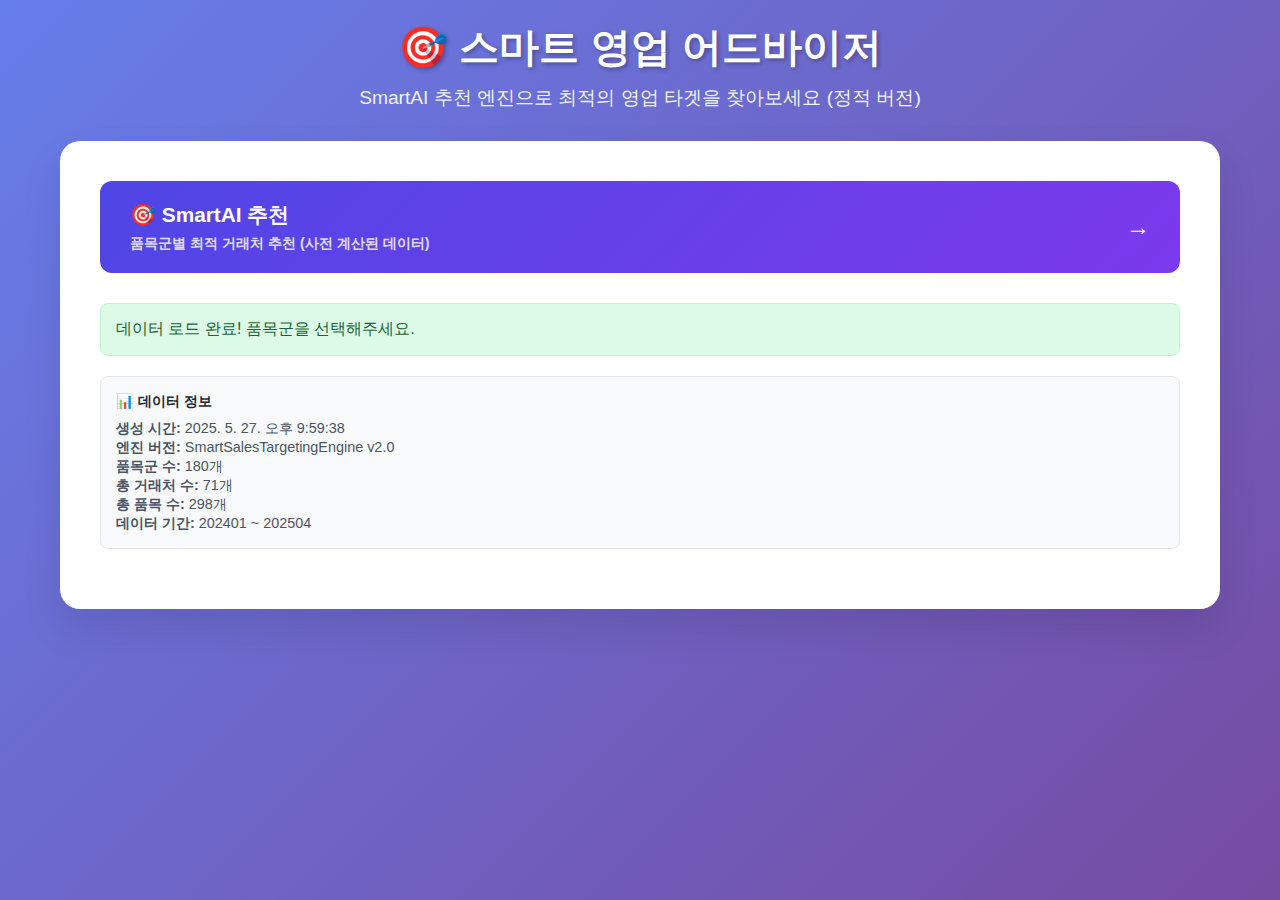
<file: index.html>
<!DOCTYPE html>
<html lang="ko">
<head>
    <meta charset="UTF-8">
    <meta name="viewport" content="width=device-width, initial-scale=1.0">
    <title>스마트 영업 어드바이저 (정적 버전)</title>
    <style>
        /* 기존 CSS 스타일 유지 */
        * {
            margin: 0;
            padding: 0;
            box-sizing: border-box;
        }

        body {
            font-family: 'Segoe UI', Tahoma, Geneva, Verdana, sans-serif;
            background: linear-gradient(135deg, #667eea 0%, #764ba2 100%);
            min-height: 100vh;
            color: #333;
        }

        .container {
            max-width: 1200px;
            margin: 0 auto;
            padding: 20px;
        }

        .header {
            text-align: center;
            margin-bottom: 30px;
            color: white;
        }

        .header h1 {
            font-size: 2.5rem;
            margin-bottom: 10px;
            text-shadow: 2px 2px 4px rgba(0,0,0,0.3);
        }

        .header p {
            font-size: 1.2rem;
            opacity: 0.9;
        }

        .main-content {
            background: white;
            border-radius: 20px;
            padding: 40px;
            box-shadow: 0 20px 40px rgba(0,0,0,0.1);
            margin-bottom: 30px;
        }

        .action-buttons {
            display: grid;
            grid-template-columns: 1fr;
            gap: 20px;
            margin-bottom: 30px;
        }

        .btn {
            background: linear-gradient(135deg, #4f46e5 0%, #7c3aed 100%);
            color: white;
            border: none;
            padding: 20px 30px;
            border-radius: 12px;
            font-size: 1.1rem;
            font-weight: 600;
            cursor: pointer;
            transition: all 0.3s ease;
            text-align: left;
            display: flex;
            align-items: center;
            justify-content: space-between;
        }

        .btn:hover {
            transform: translateY(-2px);
            box-shadow: 0 10px 25px rgba(79, 70, 229, 0.3);
        }

        .btn .icon {
            font-size: 1.5rem;
        }

        .status-message {
            padding: 15px;
            border-radius: 8px;
            margin: 20px 0;
            font-weight: 500;
        }

        .status-success {
            background: #dcfce7;
            color: #166534;
            border: 1px solid #bbf7d0;
        }

        .status-error {
            background: #fef2f2;
            color: #dc2626;
            border: 1px solid #fecaca;
        }

        .status-warning {
            background: #fffbeb;
            color: #d97706;
            border: 1px solid #fed7aa;
        }

        .results-section {
            display: none;
            margin-top: 30px;
        }

        .results-header {
            display: flex;
            justify-content: space-between;
            align-items: center;
            margin-bottom: 20px;
            padding-bottom: 15px;
            border-bottom: 2px solid #e5e7eb;
        }

        .results-title {
            font-size: 1.8rem;
            font-weight: 700;
            color: #1f2937;
            display: flex;
            align-items: center;
            gap: 10px;
        }

        .recommendation-card {
            background: #f8fafc;
            border-radius: 12px;
            padding: 20px;
            margin-bottom: 15px;
            border-left: 4px solid #4f46e5;
            transition: all 0.3s ease;
        }

        .recommendation-card:hover {
            background: #f1f5f9;
            transform: translateX(5px);
        }

        .card-header {
            display: flex;
            justify-content: space-between;
            align-items: flex-start;
            margin-bottom: 15px;
        }

        .customer-name {
            font-size: 1.2rem;
            font-weight: 600;
            color: #1f2937;
            margin-bottom: 5px;
        }

        .customer-info {
            font-size: 0.9rem;
            color: #6b7280;
        }

        .scores {
            text-align: right;
        }

        .score-item {
            margin-bottom: 5px;
        }

        .score-label {
            font-size: 0.8rem;
            color: #6b7280;
        }

        .score-value {
            font-weight: 600;
            margin-left: 5px;
        }

        .expected-sales {
            color: #059669;
        }

        .success-rate {
            color: #dc2626;
        }

        .similarity-score {
            color: #7c3aed;
        }

        .specialty-score {
            color: #ea580c;
        }

        .card-details {
            display: grid;
            grid-template-columns: 1fr 1fr;
            gap: 15px;
            margin-bottom: 15px;
        }

        .detail-item {
            display: flex;
            justify-content: space-between;
        }

        .detail-label {
            font-weight: 500;
            color: #374151;
        }

        .detail-value {
            color: #6b7280;
        }

        .recommendation-reason {
            background: white;
            padding: 12px;
            border-radius: 8px;
            font-size: 0.9rem;
            color: #4b5563;
            border: 1px solid #e5e7eb;
        }

        /* 다이얼로그 스타일 */
        .dialog-overlay {
            position: fixed;
            top: 0;
            left: 0;
            width: 100%;
            height: 100%;
            background: rgba(0, 0, 0, 0.5);
            display: flex;
            justify-content: center;
            align-items: center;
            z-index: 1000;
        }

        .dialog-content {
            background: white;
            padding: 30px;
            border-radius: 15px;
            max-width: 600px;
            width: 90%;
            max-height: 80vh;
            overflow-y: auto;
        }

        .dialog-header {
            text-align: center;
            margin-bottom: 25px;
        }

        .dialog-title {
            font-size: 1.5rem;
            font-weight: 700;
            color: #1f2937;
            margin-bottom: 10px;
        }

        .search-box {
            margin-bottom: 20px;
        }

        .search-input {
            width: 100%;
            padding: 12px;
            border: 2px solid #e5e7eb;
            border-radius: 8px;
            font-size: 1rem;
            transition: border-color 0.3s ease;
        }

        .search-input:focus {
            outline: none;
            border-color: #4f46e5;
        }

        .product-list {
            max-height: 400px;
            overflow-y: auto;
        }

        .product-item {
            padding: 12px;
            border: 1px solid #e5e7eb;
            border-radius: 8px;
            margin-bottom: 8px;
            cursor: pointer;
            transition: all 0.3s ease;
            display: flex;
            justify-content: space-between;
            align-items: center;
        }

        .product-item:hover {
            background: #f3f4f6;
            border-color: #4f46e5;
        }

        .product-name {
            font-weight: 500;
            color: #1f2937;
        }

        .product-info {
            font-size: 0.8rem;
            color: #6b7280;
            text-align: right;
        }

        .loading {
            text-align: center;
            padding: 40px;
            color: #6b7280;
        }

        .loading-spinner {
            display: inline-block;
            width: 40px;
            height: 40px;
            border: 4px solid #e5e7eb;
            border-radius: 50%;
            border-top-color: #4f46e5;
            animation: spin 1s ease-in-out infinite;
            margin-bottom: 15px;
        }

        @keyframes spin {
            to { transform: rotate(360deg); }
        }

        .data-info {
            background: #f8fafc;
            border: 1px solid #e5e7eb;
            border-radius: 8px;
            padding: 15px;
            margin-bottom: 20px;
            font-size: 0.9rem;
            color: #4b5563;
        }

        .data-info h4 {
            color: #1f2937;
            margin-bottom: 8px;
        }

        @media (max-width: 768px) {
            .container {
                padding: 10px;
            }

            .main-content {
                padding: 20px;
            }

            .header h1 {
                font-size: 2rem;
            }

            .card-details {
                grid-template-columns: 1fr;
            }

            .card-header {
                flex-direction: column;
                align-items: flex-start;
                gap: 10px;
            }

            .scores {
                text-align: left;
                display: flex;
                gap: 15px;
                flex-wrap: wrap;
            }
        }
    </style>
</head>
<body>
    <div class="container">
        <div class="header">
            <h1>🎯 스마트 영업 어드바이저</h1>
            <p>SmartAI 추천 엔진으로 최적의 영업 타겟을 찾아보세요 (정적 버전)</p>
        </div>

        <div class="main-content">
            <div class="action-buttons">
                <button class="btn" onclick="showProductSelection()">
                    <div>
                        <div style="font-size: 1.3rem; margin-bottom: 5px;">🎯 SmartAI 추천</div>
                        <div style="font-size: 0.9rem; opacity: 0.8;">품목군별 최적 거래처 추천 (사전 계산된 데이터)</div>
                    </div>
                    <span class="icon">→</span>
                </button>
            </div>

            <div id="statusMessage"></div>

            <!-- 데이터 정보 표시 -->
            <div id="dataInfo" class="data-info" style="display: none;">
                <h4>📊 데이터 정보</h4>
                <div id="dataDetails"></div>
            </div>

            <!-- 추천 결과 섹션 -->
            <div id="resultsSection" class="results-section">
                <div class="results-header">
                    <div class="results-title">
                        <span>🎯</span>
                        <span id="selectedProductTitle">추천 결과</span>
                    </div>
                    <button onclick="showProductSelection()" 
                            style="background: #6b7280; color: white; border: none; padding: 8px 16px; border-radius: 6px; cursor: pointer;">
                        품목군 변경
                    </button>
                </div>
                <div id="recommendationsList"></div>
            </div>
        </div>
    </div>

    <script>
        // 전역 변수
        let recommendationsData = null;
        let productGroupsData = null;

        // 페이지 로드 시 데이터 로드
        document.addEventListener('DOMContentLoaded', function() {
            loadStaticData();
        });

        // 정적 JSON 데이터 로드
        async function loadStaticData() {
            showStatus('데이터 로딩 중...', 'warning');
            
            try {
                // 동시에 두 파일 로드
                const [recResponse, groupsResponse] = await Promise.all([
                    fetch('recommendations_data.json'),
                    fetch('product_groups.json')
                ]);

                if (!recResponse.ok || !groupsResponse.ok) {
                    throw new Error('JSON 파일을 찾을 수 없습니다. 먼저 generate_all_recommendations.py를 실행해주세요.');
                }

                recommendationsData = await recResponse.json();
                productGroupsData = await groupsResponse.json();

                // 데이터 정보 표시
                showDataInfo();
                showStatus('데이터 로드 완료! 품목군을 선택해주세요.', 'success');

            } catch (error) {
                console.error('데이터 로드 오류:', error);
                showStatus(`데이터 로드 실패: ${error.message}`, 'error');
            }
        }

        // 데이터 정보 표시
        function showDataInfo() {
            const dataInfo = document.getElementById('dataInfo');
            const dataDetails = document.getElementById('dataDetails');
            
            if (recommendationsData && productGroupsData) {
                const summary = recommendationsData.data_summary;
                dataDetails.innerHTML = `
                    <div><strong>생성 시간:</strong> ${new Date(recommendationsData.generated_at).toLocaleString('ko-KR')}</div>
                    <div><strong>엔진 버전:</strong> ${recommendationsData.engine_version}</div>
                    <div><strong>품목군 수:</strong> ${recommendationsData.total_product_groups}개</div>
                    <div><strong>총 거래처 수:</strong> ${summary.total_customers.toLocaleString()}개</div>
                    <div><strong>총 품목 수:</strong> ${summary.total_products.toLocaleString()}개</div>
                    <div><strong>데이터 기간:</strong> ${summary.date_range.from} ~ ${summary.date_range.to}</div>
                `;
                dataInfo.style.display = 'block';
            }
        }

        // 상태 메시지 표시
        function showStatus(message, type = 'warning') {
            const statusDiv = document.getElementById('statusMessage');
            statusDiv.className = `status-message status-${type}`;
            statusDiv.textContent = message;
            statusDiv.style.display = 'block';

            if (type === 'success') {
                setTimeout(() => {
                    statusDiv.style.display = 'none';
                }, 3000);
            }
        }

        // 품목군 선택 다이얼로그 표시
        function showProductSelection() {
            if (!productGroupsData) {
                showStatus('품목군 데이터가 로드되지 않았습니다.', 'error');
                return;
            }

            const dialog = document.createElement('div');
            dialog.className = 'dialog-overlay';
            dialog.id = 'productSelectionDialog';
            
            // 품목군을 질환분류별로 그룹화
            const groupedProducts = {};
            productGroupsData.product_groups.forEach(product => {
                const category = product.질환분류 || '기타';
                if (!groupedProducts[category]) {
                    groupedProducts[category] = [];
                }
                groupedProducts[category].push(product);
            });

            // 질환분류별로 정렬된 품목군 리스트 생성
            let productListHTML = '';
            Object.keys(groupedProducts).sort().forEach(category => {
                productListHTML += `<div style="font-weight: bold; margin: 15px 0 10px 0; color: #4f46e5;">${category}</div>`;
                groupedProducts[category].forEach(product => {
                    productListHTML += `
                        <div class="product-item" onclick="selectProduct('${product.품목군}')">
                            <div>
                                <div class="product-name">${product.품목군}</div>
                                <div style="font-size: 0.8rem; color: #6b7280;">대표품목: ${product.대표품목}</div>
                            </div>
                            <div class="product-info">
                                <div>매출: ${(product.총매출 / 100000000).toFixed(1)}억원</div>
                                <div>고객: ${product.고객수}개</div>
                                <div>품목: ${product.품목수}개</div>
                            </div>
                        </div>
                    `;
                });
            });

            dialog.innerHTML = `
                <div class="dialog-content">
                    <div class="dialog-header">
                        <div class="dialog-title">품목군 선택</div>
                        <div style="font-size: 0.9rem; color: #6b7280;">
                            총 ${productGroupsData.total_count}개 품목군
                        </div>
                    </div>
                    <div class="search-box">
                        <input type="text" 
                               class="search-input" 
                               id="productSearchInput" 
                               placeholder="품목군 검색..." 
                               onkeyup="filterProducts()">
                    </div>
                    <div class="product-list" id="productList">
                        ${productListHTML}
                    </div>
                    <div style="text-align: center; margin-top: 20px;">
                        <button onclick="closeProductSelectionDialog()" 
                                style="background: #6b7280; color: white; border: none; padding: 12px 24px; border-radius: 8px; cursor: pointer; font-size: 1rem;">
                            취소
                        </button>
                    </div>
                </div>
            `;

            document.body.appendChild(dialog);
        }

        // 품목군 검색 필터링
        function filterProducts() {
            const searchTerm = document.getElementById('productSearchInput').value.toLowerCase();
            const productItems = document.querySelectorAll('.product-item');
            
            productItems.forEach(item => {
                const productName = item.querySelector('.product-name').textContent.toLowerCase();
                const representativeProduct = item.textContent.toLowerCase();
                
                if (productName.includes(searchTerm) || representativeProduct.includes(searchTerm)) {
                    item.style.display = 'block';
                } else {
                    item.style.display = 'none';
                }
            });
        }

        // 품목군 선택
        function selectProduct(productGroup) {
            closeProductSelectionDialog();
            generateRecommendations(productGroup);
        }

        // 다이얼로그 닫기
        function closeProductSelectionDialog() {
            const dialog = document.getElementById('productSelectionDialog');
            if (dialog) {
                dialog.remove();
            }
        }

        // 추천 결과 생성 (정적 데이터에서 조회)
        function generateRecommendations(productGroup) {
            if (!recommendationsData) {
                showStatus('추천 데이터가 로드되지 않았습니다.', 'error');
                return;
            }

            const recommendations = recommendationsData.recommendations[productGroup];
            const marketAnalysis = recommendationsData.market_analyses[productGroup];
            const salesPlan = recommendationsData.sales_plans[productGroup];

            if (!recommendations) {
                showStatus(`'${productGroup}' 품목군의 추천 데이터를 찾을 수 없습니다.`, 'error');
                return;
            }

            // 결과 표시
            displayRecommendations(productGroup, recommendations, marketAnalysis, salesPlan);
        }

        // 추천 결과 표시
        function displayRecommendations(productGroup, recommendations, marketAnalysis, salesPlan) {
            document.getElementById('selectedProductTitle').textContent = `${productGroup} 추천 결과`;
            
            const recommendationsList = document.getElementById('recommendationsList');
            
            if (!recommendations || recommendations.length === 0) {
                recommendationsList.innerHTML = `
                    <div style="text-align: center; padding: 40px; color: #6b7280;">
                        <div style="font-size: 3rem; margin-bottom: 15px;">🤔</div>
                        <div style="font-size: 1.2rem; margin-bottom: 10px;">추천 결과가 없습니다</div>
                        <div>다른 품목군을 선택해보세요.</div>
                    </div>
                `;
            } else {
                let html = '';
                
                // 시장 분석 정보 표시
                if (marketAnalysis) {
                    html += `
                        <div class="recommendation-card" style="border-left-color: #059669; margin-bottom: 25px;">
                            <div style="font-size: 1.1rem; font-weight: 600; color: #059669; margin-bottom: 15px;">
                                📊 ${productGroup} 시장 분석
                            </div>
                            <div class="card-details">
                                <div class="detail-item">
                                    <span class="detail-label">질환분류:</span>
                                    <span class="detail-value">${marketAnalysis.질환분류}</span>
                                </div>
                                <div class="detail-item">
                                    <span class="detail-label">현재 고객수:</span>
                                    <span class="detail-value">${marketAnalysis.현재고객수}개</span>
                                </div>
                                <div class="detail-item">
                                    <span class="detail-label">현재 침투율:</span>
                                    <span class="detail-value">${marketAnalysis.현재침투율}%</span>
                                </div>
                                <div class="detail-item">
                                    <span class="detail-label">성장 가능 고객:</span>
                                    <span class="detail-value">${marketAnalysis.성장가능고객수}개</span>
                                </div>
                                <div class="detail-item">
                                    <span class="detail-label">현재 매출:</span>
                                    <span class="detail-value">${(marketAnalysis.현재매출 / 100000000).toFixed(1)}억원</span>
                                </div>
                                <div class="detail-item">
                                    <span class="detail-label">최근 성장률:</span>
                                    <span class="detail-value">${marketAnalysis.최근성장률}%</span>
                                </div>
                            </div>
                            <div class="recommendation-reason">
                                <strong>추천 전략:</strong> ${marketAnalysis.추천전략}
                            </div>
                        </div>
                    `;
                }

                // 추천 거래처 목록
                recommendations.forEach((rec, index) => {
                    html += `
                        <div class="recommendation-card">
                            <div class="card-header">
                                <div>
                                    <div class="customer-name">${index + 1}. ${rec.거래처명}</div>
                                    <div class="customer-info">
                                        ${rec.진료과 || 'Unknown'} | ${rec.시설유형 || 'Unknown'} | ${rec.거래처규모 || 'Unknown'}
                                    </div>
                                </div>
                                <div class="scores">
                                    <div class="score-item">
                                        <span class="score-label">예상매출:</span>
                                        <span class="score-value expected-sales">${(rec.예상매출 / 1000000).toFixed(1)}M원</span>
                                    </div>
                                    <div class="score-item">
                                        <span class="score-label">성공확률:</span>
                                        <span class="score-value success-rate">${rec.성공확률}%</span>
                                    </div>
                                    <div class="score-item">
                                        <span class="score-label">유사도:</span>
                                        <span class="score-value similarity-score">${rec.유사도점수}</span>
                                    </div>
                                    <div class="score-item">
                                        <span class="score-label">진료과매칭:</span>
                                        <span class="score-value specialty-score">${rec.진료과매칭점수}</span>
                                    </div>
                                </div>
                            </div>
                            <div class="recommendation-reason">
                                <strong>추천 이유:</strong> ${rec.추천이유}
                            </div>
                        </div>
                    `;
                });
            }
            
            recommendationsList.innerHTML = html;
            document.getElementById('resultsSection').style.display = 'block';
            
            // 결과 섹션으로 스크롤
            document.getElementById('resultsSection').scrollIntoView({ 
                behavior: 'smooth',
                block: 'start'
            });

            showStatus(`${productGroup} 추천 완료! ${recommendations.length}개 거래처를 찾았습니다.`, 'success');
        }

        // ESC 키로 다이얼로그 닫기
        document.addEventListener('keydown', function(event) {
            if (event.key === 'Escape') {
                closeProductSelectionDialog();
            }
        });
    </script>
</body>
</html>
</file>
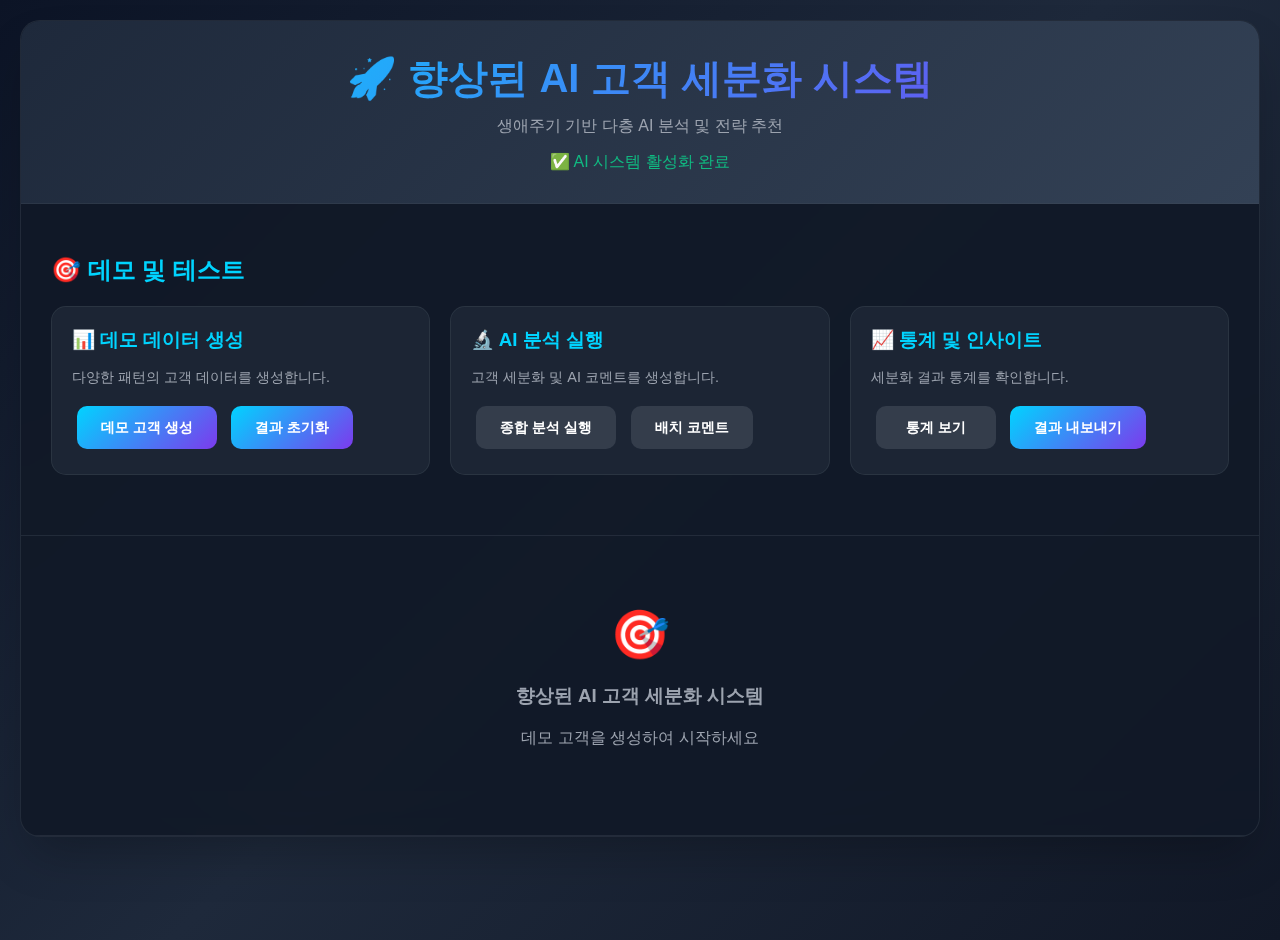
<file: integrated_ai_system.html>
<!DOCTYPE html>
<html lang="ko">
<head>
    <meta charset="UTF-8">
    <meta name="viewport" content="width=device-width, initial-scale=1.0">
    <title>향상된 AI 고객 세분화 시스템</title>
    <style>
        body {
            font-family: 'Noto Sans KR', sans-serif;
            background: linear-gradient(135deg, #0c1426 0%, #1e293b 50%, #111827 100%);
            color: #e5e7eb;
            padding: 20px;
            margin: 0;
            min-height: 100vh;
        }
        
        .container {
            max-width: 1400px;
            margin: 0 auto;
            background: rgba(17, 24, 39, 0.9);
            backdrop-filter: blur(20px);
            border-radius: 20px;
            border: 1px solid rgba(75, 85, 99, 0.3);
            box-shadow: 0 25px 50px -12px rgba(0, 0, 0, 0.25);
            overflow: hidden;
        }
        
        .header {
            background: linear-gradient(135deg, #1e293b 0%, #334155 100%);
            padding: 30px;
            text-align: center;
            border-bottom: 1px solid rgba(75, 85, 99, 0.3);
        }
        
        .header h1 {
            margin: 0 0 10px 0;
            font-size: 2.5rem;
            background: linear-gradient(135deg, #00d4ff 0%, #7c3aed 100%);
            -webkit-background-clip: text;
            -webkit-text-fill-color: transparent;
            background-clip: text;
        }
        
        .demo-section {
            padding: 30px;
            border-bottom: 1px solid rgba(75, 85, 99, 0.3);
        }
        
        .demo-controls {
            display: grid;
            grid-template-columns: repeat(auto-fit, minmax(300px, 1fr));
            gap: 20px;
            margin-bottom: 30px;
        }
        
        .control-card {
            background: rgba(31, 41, 55, 0.8);
            border: 1px solid rgba(75, 85, 99, 0.3);
            border-radius: 15px;
            padding: 20px;
        }
        
        .control-card h3 {
            margin: 0 0 15px 0;
            color: #00d4ff;
        }
        
        .btn {
            background: linear-gradient(135deg, #00d4ff 0%, #7c3aed 100%);
            color: white;
            border: none;
            border-radius: 10px;
            padding: 12px 24px;
            cursor: pointer;
            font-size: 0.9rem;
            font-weight: 600;
            transition: all 0.3s ease;
            margin: 5px;
            min-width: 120px;
        }
        
        .btn:hover {
            transform: translateY(-2px);
            box-shadow: 0 10px 25px rgba(0, 212, 255, 0.3);
        }
        
        .btn:disabled {
            background: rgba(75, 85, 99, 0.5);
            cursor: not-allowed;
            transform: none;
            box-shadow: none;
        }
        
        .results-grid {
            display: grid;
            gap: 20px;
            margin-top: 20px;
        }
        
        .result-card {
            background: rgba(31, 41, 55, 0.8);
            border: 1px solid rgba(75, 85, 99, 0.3);
            border-radius: 15px;
            padding: 20px;
        }
        
        .customer-item {
            background: rgba(55, 65, 81, 0.6);
            border: 1px solid rgba(75, 85, 99, 0.2);
            border-radius: 10px;
            padding: 15px;
            margin: 10px 0;
            transition: all 0.3s ease;
        }
        
        .customer-item:hover {
            background: rgba(55, 65, 81, 0.8);
            border-color: rgba(0, 212, 255, 0.3);
            transform: translateY(-2px);
        }
        
        .customer-name {
            font-weight: 600;
            color: #00d4ff;
            margin-bottom: 8px;
        }
        
        .customer-metrics {
            display: grid;
            grid-template-columns: repeat(auto-fit, minmax(150px, 1fr));
            gap: 10px;
            margin: 10px 0;
            font-size: 0.85rem;
        }
        
        .metric {
            background: rgba(17, 24, 39, 0.6);
            padding: 8px;
            border-radius: 6px;
            text-align: center;
        }
        
        .ai-comment {
            background: rgba(0, 212, 255, 0.1);
            border-left: 4px solid #00d4ff;
            padding: 12px;
            margin-top: 10px;
            border-radius: 6px;
            font-style: italic;
            color: #f0f9ff;
        }
        
        .stats-overview {
            display: grid;
            grid-template-columns: repeat(auto-fit, minmax(200px, 1fr));
            gap: 15px;
            margin-bottom: 20px;
        }
        
        .stat-card {
            background: rgba(31, 41, 55, 0.8);
            border: 1px solid rgba(75, 85, 99, 0.3);
            border-radius: 10px;
            padding: 15px;
            text-align: center;
        }
        
        .stat-value {
            font-size: 2rem;
            font-weight: 700;
            color: #00d4ff;
            margin-bottom: 5px;
        }
        
        .stat-label {
            color: #9ca3af;
            font-size: 0.85rem;
        }
        
        .loading {
            text-align: center;
            padding: 40px;
            color: #9ca3af;
        }
        
        .spinner {
            display: inline-block;
            width: 40px;
            height: 40px;
            border: 4px solid rgba(0, 212, 255, 0.3);
            border-top: 4px solid #00d4ff;
            border-radius: 50%;
            animation: spin 1s linear infinite;
            margin: 0 auto 20px;
        }
        
        @keyframes spin {
            0% { transform: rotate(0deg); }
            100% { transform: rotate(360deg); }
        }
        
        .progress-bar {
            background: rgba(31, 41, 55, 0.8);
            border-radius: 10px;
            padding: 4px;
            margin: 20px 0;
        }
        
        .progress-fill {
            background: linear-gradient(135deg, #00d4ff 0%, #7c3aed 100%);
            height: 8px;
            border-radius: 6px;
            transition: width 0.3s ease;
            width: 0%;
        }
    </style>
</head>
<body>
    <div class="container">
        <div class="header">
            <h1>🚀 향상된 AI 고객 세분화 시스템</h1>
            <p style="color: #9ca3af; margin: 10px 0;">생애주기 기반 다층 AI 분석 및 전략 추천</p>
            <div id="systemStatus" style="margin-top: 15px;">
                <span style="color: #10b981;">✅ 시스템 준비 완료</span>
            </div>
        </div>
        
        <div class="demo-section">
            <h2 style="color: #00d4ff; margin-bottom: 20px;">🎯 데모 및 테스트</h2>
            
            <div class="demo-controls">
                <div class="control-card">
                    <h3>📊 데모 데이터 생성</h3>
                    <p style="color: #9ca3af; font-size: 0.9rem;">다양한 패턴의 고객 데이터를 생성합니다.</p>
                    <button class="btn" onclick="generateDemoCustomers()">데모 고객 생성</button>
                    <button class="btn" onclick="clearResults()">결과 초기화</button>
                </div>
                
                <div class="control-card">
                    <h3>🔬 AI 분석 실행</h3>
                    <p style="color: #9ca3af; font-size: 0.9rem;">고객 세분화 및 AI 코멘트를 생성합니다.</p>
                    <button class="btn" onclick="runComprehensiveAnalysis()" id="analysisBtn" disabled>종합 분석 실행</button>
                    <button class="btn" onclick="generateBatchComments()" id="commentBtn" disabled>배치 코멘트</button>
                </div>
                
                <div class="control-card">
                    <h3>📈 통계 및 인사이트</h3>
                    <p style="color: #9ca3af; font-size: 0.9rem;">세분화 결과 통계를 확인합니다.</p>
                    <button class="btn" onclick="showStatistics()" id="statsBtn" disabled>통계 보기</button>
                    <button class="btn" onclick="exportResults()">결과 내보내기</button>
                </div>
            </div>
            
            <div class="progress-bar" id="progressContainer" style="display: none;">
                <div class="progress-fill" id="progressBar"></div>
            </div>
        </div>
        
        <div class="demo-section">
            <div id="resultsContainer">
                <div class="loading" id="welcomeMessage">
                    <div style="font-size: 3rem; margin-bottom: 20px;">🎯</div>
                    <h3>향상된 AI 고객 세분화 시스템</h3>
                    <p>데모 고객을 생성하여 시작하세요</p>
                </div>
            </div>
        </div>
    </div>
    
    <!-- 향상된 AI 세분화 시스템 로드 -->
    <script src="enhanced_ai_segmentation.js"></script>
    
    <script>
        let demoCustomers = [];
        let analysisResults = {};
        
        // 진행률 업데이트
        function updateProgress(percent) {
            const progressContainer = document.getElementById('progressContainer');
            const progressBar = document.getElementById('progressBar');
            
            if (percent > 0) {
                progressContainer.style.display = 'block';
                progressBar.style.width = percent + '%';
            } else {
                setTimeout(() => {
                    progressContainer.style.display = 'none';
                    progressBar.style.width = '0%';
                }, 500);
            }
        }
        
        // 데모 고객 데이터 생성
        function generateDemoCustomers() {
            updateProgress(20);
            
            const customers = [
                {
                    accountCode: 'A001', accountName: '서울대학교병원', region: '서울',
                    manager: '김영업', recentMonthSales: 150000000, totalSales: 1200000000,
                    growthVs3Month: 25000000, growthVsYearAgo: 30000000, uniqueProducts: 8,
                    annualSales: 1200000000, yearOverYearGrowthRate: 25, halfYearGrowthRate: 15
                },
                {
                    accountCode: 'A002', accountName: '삼성서울병원', region: '서울',
                    manager: '박매니저', recentMonthSales: 80000000, totalSales: 600000000,
                    growthVs3Month: 40000000, growthVsYearAgo: 15000000, uniqueProducts: 12,
                    annualSales: 600000000, yearOverYearGrowthRate: 60, halfYearGrowthRate: 45
                },
                {
                    accountCode: 'A003', accountName: '아산병원', region: '서울',
                    manager: '이담당', recentMonthSales: 120000000, totalSales: 800000000,
                    growthVs3Month: 5000000, growthVsYearAgo: 8000000, uniqueProducts: 6,
                    annualSales: 800000000, yearOverYearGrowthRate: 8, halfYearGrowthRate: 5
                },
                {
                    accountCode: 'A004', accountName: '연세의료원', region: '서울',
                    manager: '정팀장', recentMonthSales: 45000000, totalSales: 300000000,
                    growthVs3Month: -8000000, growthVsYearAgo: -15000000, uniqueProducts: 4,
                    annualSales: 300000000, yearOverYearGrowthRate: -20, halfYearGrowthRate: -15
                },
                {
                    accountCode: 'A005', accountName: '부산대학교병원', region: '부산',
                    manager: '최관리', recentMonthSales: 25000000, totalSales: 180000000,
                    growthVs3Month: 12000000, growthVsYearAgo: -3000000, uniqueProducts: 5,
                    annualSales: 180000000, yearOverYearGrowthRate: 35, halfYearGrowthRate: 25
                },
                {
                    accountCode: 'A006', accountName: '대구의료원', region: '대구',
                    manager: '한영업', recentMonthSales: 35000000, totalSales: 250000000,
                    growthVs3Month: 15000000, growthVsYearAgo: 8000000, uniqueProducts: 7,
                    annualSales: 250000000, yearOverYearGrowthRate: 30, halfYearGrowthRate: 20
                }
            ];
            
            updateProgress(60);
            demoCustomers = customers;
            
            // 버튼 활성화
            document.getElementById('analysisBtn').disabled = false;
            document.getElementById('commentBtn').disabled = false;
            document.getElementById('statsBtn').disabled = false;
            
            updateProgress(100);
            
            // 고객 목록 표시
            displayCustomerList();
            
            setTimeout(() => updateProgress(0), 1000);
        }
        
        // 고객 목록 표시
        function displayCustomerList() {
            const container = document.getElementById('resultsContainer');
            
            let html = `
                <div class="result-card">
                    <h3 style="color: #00d4ff;">📋 생성된 데모 고객 (${demoCustomers.length}개)</h3>
                    <div class="results-grid">
            `;
            
            demoCustomers.forEach(customer => {
                const recentSalesFormatted = (customer.recentMonthSales / 1000000).toFixed(0) + 'M';
                const growth3MonthFormatted = (customer.growthVs3Month / 1000000).toFixed(0) + 'M';
                const growthYearAgoFormatted = (customer.growthVsYearAgo / 1000000).toFixed(0) + 'M';
                
                html += `
                    <div class="customer-item">
                        <div class="customer-name">${customer.accountName}</div>
                        <div class="customer-metrics">
                            <div class="metric">
                                <div style="color: #00d4ff;">${recentSalesFormatted}</div>
                                <div>최근월 매출</div>
                            </div>
                            <div class="metric">
                                <div style="color: ${customer.growthVs3Month >= 0 ? '#10b981' : '#ef4444'};">${growth3MonthFormatted}</div>
                                <div>3개월 성장</div>
                            </div>
                            <div class="metric">
                                <div style="color: ${customer.growthVsYearAgo >= 0 ? '#10b981' : '#ef4444'};">${growthYearAgoFormatted}</div>
                                <div>전년 성장</div>
                            </div>
                            <div class="metric">
                                <div style="color: #f59e0b;">${customer.uniqueProducts}</div>
                                <div>제품 수</div>
                            </div>
                        </div>
                    </div>
                `;
            });
            
            html += `
                    </div>
                </div>
            `;
            
            container.innerHTML = html;
        }
        
        // 종합 분석 실행
        async function runComprehensiveAnalysis() {
            if (demoCustomers.length === 0) {
                alert('먼저 데모 고객을 생성해주세요.');
                return;
            }
            
            updateProgress(10);
            
            const container = document.getElementById('resultsContainer');
            container.innerHTML = `
                <div class="loading">
                    <div class="spinner"></div>
                    <h3>🧠 AI 분석 진행 중...</h3>
                    <p>고객 프로필 생성 및 세분화 분석</p>
                </div>
            `;
            
            updateProgress(30);
            
            try {
                // AI 시스템을 통한 분석
                const aiSystem = window.enhancedAISegmentation;
                analysisResults.customers = [];
                
                updateProgress(50);
                
                // 각 고객별 프로필 생성
                demoCustomers.forEach(customer => {
                    const profile = aiSystem.createCustomerProfile(customer);
                    analysisResults.customers.push({
                        ...customer,
                        profile: profile,
                        aiComment: aiSystem.generateComprehensiveComment(customer, 'comprehensive', '')
                    });
                });
                
                updateProgress(80);
                
                // 통계 생성
                analysisResults.stats = aiSystem.generateSegmentationStats(demoCustomers);
                
                updateProgress(100);
                
                // 결과 표시
                displayAnalysisResults();
                
            } catch (error) {
                console.error('분석 오류:', error);
                container.innerHTML = `
                    <div class="result-card">
                        <h3 style="color: #ef4444;">❌ 분석 오류</h3>
                        <p>분석 중 오류가 발생했습니다: ${error.message}</p>
                    </div>
                `;
            }
            
            setTimeout(() => updateProgress(0), 1000);
        }
        
        // 분석 결과 표시
        function displayAnalysisResults() {
            const container = document.getElementById('resultsContainer');
            
            let html = `
                <div class="result-card">
                    <h3 style="color: #00d4ff;">🧠 AI 종합 분석 결과</h3>
                    <div class="results-grid">
            `;
            
            analysisResults.customers.forEach(customer => {
                const profile = customer.profile;
                const recentSalesFormatted = (customer.recentMonthSales / 1000000).toFixed(0) + 'M';
                
                // 위험도에 따른 색상
                const riskColor = profile.riskLevel === 'high' ? '#ef4444' : 
                                profile.riskLevel === 'medium' ? '#f59e0b' : '#10b981';
                
                // 잠재력 점수에 따른 색상
                const potentialColor = profile.potentialScore >= 70 ? '#10b981' :
                                     profile.potentialScore >= 40 ? '#f59e0b' : '#ef4444';
                
                html += `
                    <div class="customer-item">
                        <div class="customer-name">${customer.accountName}</div>
                        <div class="customer-metrics">
                            <div class="metric">
                                <div style="color: #00d4ff;">${recentSalesFormatted}</div>
                                <div>최근월 매출</div>
                            </div>
                            <div class="metric">
                                <div style="color: #7c3aed;">${profile.lifecycleStage}</div>
                                <div>생애주기</div>
                            </div>
                            <div class="metric">
                                <div style="color: ${potentialColor};">${profile.potentialScore}점</div>
                                <div>잠재력 점수</div>
                            </div>
                            <div class="metric">
                                <div style="color: ${riskColor};">${profile.riskLevel}</div>
                                <div>위험도</div>
                            </div>
                            <div class="metric">
                                <div style="color: #f59e0b;">${profile.aiPatterns.length}</div>
                                <div>AI 패턴</div>
                            </div>
                        </div>
                        <div class="ai-comment">
                            💡 ${customer.aiComment}
                        </div>
                    </div>
                `;
            });
            
            html += `
                    </div>
                </div>
            `;
            
            container.innerHTML = html;
        }
        
        // 배치 코멘트 생성
        async function generateBatchComments() {
            if (demoCustomers.length === 0) {
                alert('먼저 데모 고객을 생성해주세요.');
                return;
            }
            
            updateProgress(20);
            
            const container = document.getElementById('resultsContainer');
            container.innerHTML = `
                <div class="loading">
                    <div class="spinner"></div>
                    <h3>💭 배치 코멘트 생성 중...</h3>
                    <p>고객별 맞춤 전략 코멘트 생성</p>
                </div>
            `;
            
            try {
                updateProgress(50);
                
                const aiSystem = window.enhancedAISegmentation;
                const comments = await aiSystem.generateBatchComments(demoCustomers, 'comprehensive', '');
                
                updateProgress(80);
                
                let html = `
                    <div class="result-card">
                        <h3 style="color: #00d4ff;">💭 배치 AI 코멘트 결과</h3>
                        <div class="results-grid">
                `;
                
                demoCustomers.forEach((customer, index) => {
                    html += `
                        <div class="customer-item">
                            <div class="customer-name">${customer.accountName}</div>
                            <div class="ai-comment">
                                💡 ${comments[index]}
                            </div>
                        </div>
                    `;
                });
                
                html += `
                        </div>
                    </div>
                `;
                
                container.innerHTML = html;
                updateProgress(100);
                
            } catch (error) {
                console.error('배치 코멘트 생성 오류:', error);
                container.innerHTML = `
                    <div class="result-card">
                        <h3 style="color: #ef4444;">❌ 배치 코멘트 생성 오류</h3>
                        <p>코멘트 생성 중 오류가 발생했습니다: ${error.message}</p>
                    </div>
                `;
            }
            
            setTimeout(() => updateProgress(0), 1000);
        }
        
        // 통계 정보 표시
        function showStatistics() {
            if (!analysisResults.stats) {
                alert('먼저 종합 분석을 실행해주세요.');
                return;
            }
            
            const stats = analysisResults.stats;
            const container = document.getElementById('resultsContainer');
            
            let html = `
                <div class="result-card">
                    <h3 style="color: #00d4ff;">📊 세분화 통계</h3>
                    
                    <h4 style="color: #7c3aed; margin-top: 25px;">🔄 생애주기별 분포</h4>
                    <div class="stats-overview">
            `;
            
            Object.entries(stats.byLifecycle).forEach(([stage, count]) => {
                html += `
                    <div class="stat-card">
                        <div class="stat-value">${count}</div>
                        <div class="stat-label">${stage}</div>
                    </div>
                `;
            });
            
            html += `
                    </div>
                    
                    <h4 style="color: #10b981; margin-top: 25px;">⚠️ 위험도별 분포</h4>
                    <div class="stats-overview">
            `;
            
            Object.entries(stats.byRiskLevel).forEach(([risk, count]) => {
                const riskColor = risk === 'high' ? '#ef4444' : 
                                risk === 'medium' ? '#f59e0b' : '#10b981';
                html += `
                    <div class="stat-card">
                        <div class="stat-value" style="color: ${riskColor};">${count}</div>
                        <div class="stat-label">${risk} 위험</div>
                    </div>
                `;
            });
            
            html += `
                    </div>
                    
                    <div class="customer-metrics" style="margin-top: 20px;">
                        <div class="metric">
                            <div style="color: #00d4ff;">${stats.averagePotentialScore}점</div>
                            <div>평균 잠재력</div>
                        </div>
                        <div class="metric">
                            <div style="color: #10b981;">${stats.topPerformers.length}</div>
                            <div>고성과자</div>
                        </div>
                        <div class="metric">
                            <div style="color: #ef4444;">${stats.riskCustomers.length}</div>
                            <div>위험고객</div>
                        </div>
                    </div>
                </div>
            `;
            
            container.innerHTML = html;
        }
        
        // 결과 초기화
        function clearResults() {
            demoCustomers = [];
            analysisResults = {};
            
            document.getElementById('analysisBtn').disabled = true;
            document.getElementById('commentBtn').disabled = true;
            document.getElementById('statsBtn').disabled = true;
            
            const container = document.getElementById('resultsContainer');
            container.innerHTML = `
                <div class="loading" id="welcomeMessage">
                    <div style="font-size: 3rem; margin-bottom: 20px;">🎯</div>
                    <h3>향상된 AI 고객 세분화 시스템</h3>
                    <p>데모 고객을 생성하여 시작하세요</p>
                </div>
            `;
        }
        
        // 결과 내보내기
        function exportResults() {
            if (analysisResults.customers && analysisResults.customers.length > 0) {
                const exportData = analysisResults.customers.map(customer => ({
                    거래처명: customer.accountName,
                    권역: customer.region,
                    담당자: customer.manager,
                    최근월매출: customer.recentMonthSales,
                    생애주기: customer.profile.lifecycleStage,
                    잠재력점수: customer.profile.potentialScore,
                    위험도: customer.profile.riskLevel,
                    AI코멘트: customer.aiComment
                }));
                
                const csv = convertToCSV(exportData);
                downloadCSV(csv, 'ai_segmentation_results.csv');
            } else {
                alert('내보낼 분석 결과가 없습니다.');
            }
        }
        
        // CSV 변환
        function convertToCSV(data) {
            const headers = Object.keys(data[0]).join(',');
            const rows = data.map(row => Object.values(row).join(',')).join('\\n');
            return headers + '\\n' + rows;
        }
        
        // CSV 다운로드
        function downloadCSV(csv, filename) {
            const blob = new Blob([csv], { type: 'text/csv' });
            const url = window.URL.createObjectURL(blob);
            const a = document.createElement('a');
            a.setAttribute('hidden', '');
            a.setAttribute('href', url);
            a.setAttribute('download', filename);
            document.body.appendChild(a);
            a.click();
            document.body.removeChild(a);
        }
        
        // 시스템 초기화
        window.addEventListener('load', function() {
            console.log('🚀 향상된 AI 고객 세분화 시스템이 준비되었습니다.');
            
            // AI 시스템 상태 확인
            if (window.enhancedAISegmentation) {
                document.getElementById('systemStatus').innerHTML = 
                    '<span style="color: #10b981;">✅ AI 시스템 활성화 완료</span>';
            } else {
                document.getElementById('systemStatus').innerHTML = 
                    '<span style="color: #ef4444;">❌ AI 시스템 로드 실패</span>';
            }
        });
    </script>
</body>
</html>
</file>
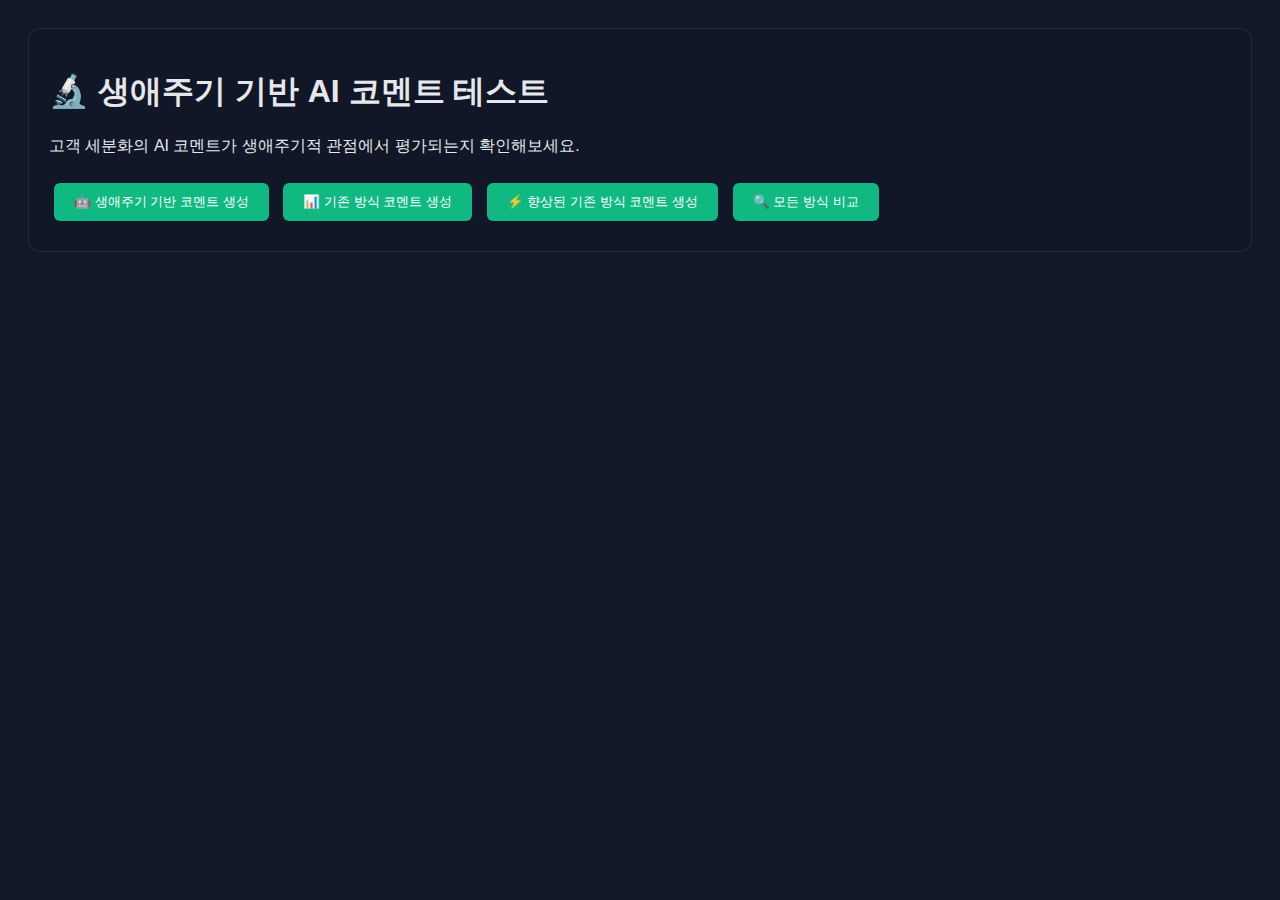
<file: test_lifecycle_comments.html>
<!DOCTYPE html>
<html lang="ko">
<head>
    <meta charset="UTF-8">
    <meta name="viewport" content="width=device-width, initial-scale=1.0">
    <title>생애주기 기반 AI 코멘트 테스트</title>
    <style>
        body {
            font-family: 'Noto Sans KR', sans-serif;
            background: #111827;
            color: #e5e7eb;
            padding: 20px;
        }
        .container {
            max-width: 1200px;
            margin: 0 auto;
            background: rgba(17, 24, 39, 0.8);
            padding: 20px;
            border-radius: 12px;
            border: 1px solid rgba(75, 85, 99, 0.3);
        }
        .customer-item {
            background: rgba(31, 41, 55, 0.8);
            border: 1px solid rgba(75, 85, 99, 0.3);
            border-radius: 8px;
            padding: 15px;
            margin: 10px 0;
        }
        .customer-name {
            color: #00d4ff;
            font-weight: bold;
            margin-bottom: 10px;
        }
        .customer-data {
            color: #9ca3af;
            font-size: 0.9rem;
            margin-bottom: 10px;
        }
        .ai-comment {
            background: rgba(34, 197, 94, 0.1);
            border-left: 3px solid #10b981;
            padding: 10px;
            color: #10b981;
            font-weight: 500;
        }
        button {
            background: #10b981;
            color: white;
            border: none;
            padding: 10px 20px;
            border-radius: 6px;
            cursor: pointer;
            margin: 10px 5px;
        }
        button:hover {
            background: #059669;
        }
    </style>
</head>
<body>
    <div class="container">
        <h1>🔬 생애주기 기반 AI 코멘트 테스트</h1>
        <p>고객 세분화의 AI 코멘트가 생애주기적 관점에서 평가되는지 확인해보세요.</p>
        
        <button onclick="generateTestComments()">🤖 생애주기 기반 코멘트 생성</button>
        <button onclick="generateBasicComments()">📊 기존 방식 코멘트 생성</button>
        <button onclick="generateEnhancedComments()">⚡ 향상된 기존 방식 코멘트 생성</button>
        <button onclick="compareAllMethods()">🔍 모든 방식 비교</button>
        
        <div id="testResults"></div>
    </div>
    
    <script src="segment_ai_comments.js"></script>
    <script>
        // 테스트용 고객 데이터
        const testCustomers = [
            {
                accountName: "성장병원",
                recentMonthSales: 5000000,
                growthVs3Month: 2000000,
                growthVsYearAgo: 1500000,
                totalSales: 30000000,
                uniqueProducts: 3
            },
            {
                accountName: "안정클리닉",
                recentMonthSales: 80000000,
                growthVs3Month: 3000000,
                growthVsYearAgo: 5000000,
                totalSales: 800000000,
                uniqueProducts: 8
            },
            {
                accountName: "쇠퇴병원",
                recentMonthSales: 40000000,
                growthVs3Month: -8000000,
                growthVsYearAgo: -15000000,
                totalSales: 600000000,
                uniqueProducts: 5
            },
            {
                accountName: "신규병원",
                recentMonthSales: 3000000,
                growthVs3Month: 1500000,
                growthVsYearAgo: 0,
                totalSales: 15000000,
                uniqueProducts: 2
            },
            {
                accountName: "재활성화병원",
                recentMonthSales: 25000000,
                growthVs3Month: 8000000,
                growthVsYearAgo: -2000000,
                totalSales: 200000000,
                uniqueProducts: 4
            }
        ];
        
        function generateTestComments() {
            const resultsDiv = document.getElementById('testResults');
            let html = '<h2>🔬 생애주기 기반 AI 코멘트 결과</h2>';
            
            testCustomers.forEach((customer, index) => {
                // 생애주기 기반 코멘트 생성
                const lifecycleComment = generateLifecycleBasedComment(customer, 'sales', 'high');
                
                html += `
                    <div class="customer-item">
                        <div class="customer-name">${customer.accountName}</div>
                        <div class="customer-data">
                            최근월 매출: ${(customer.recentMonthSales / 10000).toLocaleString()}만원 | 
                            3개월 성장: ${(customer.growthVs3Month / 10000).toLocaleString()}만원 | 
                            1년 성장: ${(customer.growthVsYearAgo / 10000).toLocaleString()}만원
                        </div>
                        <div class="ai-comment">
                            🤖 생애주기 AI: ${lifecycleComment}
                        </div>
                    </div>
                `;
            });
            
            resultsDiv.innerHTML = html;
        }
        
        function generateBasicComments() {
            const resultsDiv = document.getElementById('testResults');
            let html = '<h2>📊 기존 방식 코멘트 결과</h2>';
            
            testCustomers.forEach((customer, index) => {
                // 기존 방식 코멘트 생성
                const recentSales = customer.recentMonthSales || 0;
                let basicComment = "";
                if (recentSales > 100000000) {
                    basicComment = "💼 VIP 고객, 전담 관리 필요";
                } else if (recentSales > 50000000) {
                    basicComment = "⭐ 중요 고객, 관계 강화 필요";
                } else if (recentSales > 10000000) {
                    basicComment = "📊 성장 잠재력 평가 필요";
                } else {
                    basicComment = "🌱 신규 기회 개발 검토";
                }
                
                html += `
                    <div class="customer-item">
                        <div class="customer-name">${customer.accountName}</div>
                        <div class="customer-data">
                            최근월 매출: ${(customer.recentMonthSales / 10000).toLocaleString()}만원 | 
                            3개월 성장: ${(customer.growthVs3Month / 10000).toLocaleString()}만원 | 
                            1년 성장: ${(customer.growthVsYearAgo / 10000).toLocaleString()}만원
                        </div>
                        <div class="ai-comment">
                            📊 기존 방식: ${basicComment}
                        </div>
                    </div>
                `;
            });
            
            resultsDiv.innerHTML = html;
        }
        
        function generateEnhancedComments() {
            const resultsDiv = document.getElementById('testResults');
            let html = '<h2>⚡ 향상된 기존 방식 코멘트 결과</h2>';
            
            testCustomers.forEach((customer, index) => {
                // 향상된 기존 방식 코멘트 생성 (SalesAI-main 19 방식)
                const enhancedComment = generateEnhancedFallbackComment(customer, 'sales', 'high');
                
                html += `
                    <div class="customer-item">
                        <div class="customer-name">${customer.accountName}</div>
                        <div class="customer-data">
                            최근월 매출: ${(customer.recentMonthSales / 10000).toLocaleString()}만원 | 
                            3개월 성장: ${(customer.growthVs3Month / 10000).toLocaleString()}만원 | 
                            1년 성장: ${(customer.growthVsYearAgo / 10000).toLocaleString()}만원
                        </div>
                        <div class="ai-comment">
                            ⚡ 향상된 기존 방식: ${enhancedComment}
                        </div>
                    </div>
                `;
            });
            
            resultsDiv.innerHTML = html;
        }
        
        function compareAllMethods() {
            const resultsDiv = document.getElementById('testResults');
            let html = '<h2>🔍 모든 방식 비교</h2>';
            
            testCustomers.forEach((customer, index) => {
                // 생애주기 기반 코멘트 생성
                const lifecycleComment = generateLifecycleBasedComment(customer, 'sales', 'high');
                
                // 향상된 기존 방식 코멘트 생성 (SalesAI-main 19 방식)
                const enhancedComment = generateEnhancedFallbackComment(customer, 'sales', 'high');
                
                // 기본 기존 방식 코멘트 생성
                const recentSales = customer.recentMonthSales || 0;
                let basicComment = "";
                if (recentSales > 100000000) {
                    basicComment = "💼 VIP 고객, 전담 관리 필요";
                } else if (recentSales > 50000000) {
                    basicComment = "⭐ 중요 고객, 관계 강화 필요";
                } else if (recentSales > 10000000) {
                    basicComment = "📊 성장 잠재력 평가 필요";
                } else {
                    basicComment = "🌱 신규 기회 개발 검토";
                }
                
                html += `
                    <div class="customer-item">
                        <div class="customer-name">${customer.accountName}</div>
                        <div class="customer-data">
                            최근월 매출: ${(customer.recentMonthSales / 10000).toLocaleString()}만원 | 
                            3개월 성장: ${(customer.growthVs3Month / 10000).toLocaleString()}만원 | 
                            1년 성장: ${(customer.growthVsYearAgo / 10000).toLocaleString()}만원
                        </div>
                        <div class="ai-comment">
                            🤖 생애주기 AI: ${lifecycleComment}
                        </div>
                        <div class="ai-comment">
                            ⚡ 향상된 기존: ${enhancedComment}
                        </div>
                        <div class="ai-comment">
                            📊 기본 기존: ${basicComment}
                        </div>
                    </div>
                `;
            });
            
            resultsDiv.innerHTML = html;
        }
        
        // 페이지 로드 시 자동으로 생애주기 기반 코멘트 생성
        window.onload = function() {
            generateTestComments();
        };
    </script>
</body>
</html>
</file>
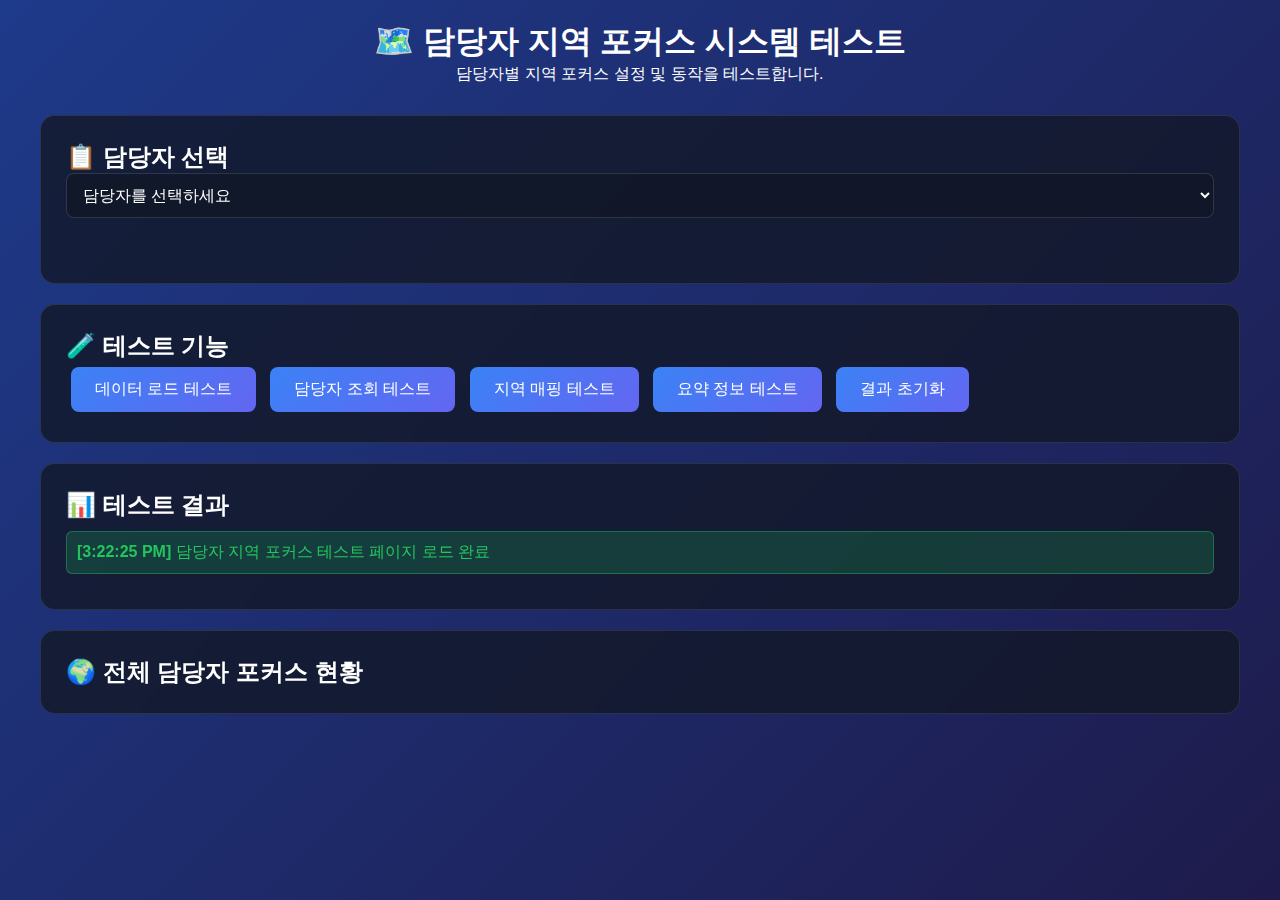
<file: test_manager_focus.html>
<!DOCTYPE html>
<html lang="ko">
<head>
    <meta charset="UTF-8">
    <meta name="viewport" content="width=device-width, initial-scale=1.0">
    <title>담당자 지역 포커스 테스트</title>
    <style>
        * {
            margin: 0;
            padding: 0;
            box-sizing: border-box;
        }
        
        body {
            font-family: -apple-system, BlinkMacSystemFont, 'Segoe UI', Roboto, sans-serif;
            background: linear-gradient(135deg, #1e3a8a, #1e1b4b);
            color: white;
            min-height: 100vh;
            padding: 20px;
        }
        
        .container {
            max-width: 1200px;
            margin: 0 auto;
        }
        
        .header {
            text-align: center;
            margin-bottom: 30px;
        }
        
        .test-section {
            background: rgba(17, 24, 39, 0.8);
            border-radius: 15px;
            padding: 25px;
            margin-bottom: 20px;
            backdrop-filter: blur(10px);
            border: 1px solid rgba(255, 255, 255, 0.1);
        }
        
        .manager-select {
            width: 100%;
            padding: 12px;
            border: 1px solid rgba(75, 85, 99, 0.5);
            border-radius: 8px;
            background: rgba(17, 24, 39, 0.8);
            color: white;
            font-size: 1rem;
            margin-bottom: 20px;
        }
        
        .focus-info {
            margin-top: 20px;
        }
        
        .test-button {
            background: linear-gradient(135deg, #3b82f6, #6366f1);
            color: white;
            border: none;
            padding: 12px 24px;
            border-radius: 8px;
            font-size: 1rem;
            cursor: pointer;
            margin: 5px;
            transition: all 0.3s ease;
        }
        
        .test-button:hover {
            transform: translateY(-2px);
            box-shadow: 0 8px 25px rgba(59, 130, 246, 0.3);
        }
        
        .status {
            padding: 10px;
            border-radius: 6px;
            margin: 10px 0;
            font-weight: 500;
        }
        
        .status.success {
            background: rgba(34, 197, 94, 0.2);
            border: 1px solid rgba(34, 197, 94, 0.4);
            color: #22c55e;
        }
        
        .status.error {
            background: rgba(239, 68, 68, 0.2);
            border: 1px solid rgba(239, 68, 68, 0.4);
            color: #ef4444;
        }
        
        .status.info {
            background: rgba(59, 130, 246, 0.2);
            border: 1px solid rgba(59, 130, 246, 0.4);
            color: #3b82f6;
        }
        
        .result-display {
            background: rgba(75, 85, 99, 0.3);
            border-radius: 8px;
            padding: 15px;
            margin: 10px 0;
            font-family: 'Courier New', monospace;
            font-size: 0.9rem;
            overflow-x: auto;
        }
    </style>
</head>
<body>
    <div class="container">
        <div class="header">
            <h1>🗺️ 담당자 지역 포커스 시스템 테스트</h1>
            <p>담당자별 지역 포커스 설정 및 동작을 테스트합니다.</p>
        </div>

        <div class="test-section">
            <h2>📋 담당자 선택</h2>
            <select id="managerSelect" class="manager-select">
                <option value="">담당자를 선택하세요</option>
                <option value="이인철">이인철 (구리)</option>
                <option value="김병민">김병민 (하남)</option>
                <option value="이지형">이지형 (하남)</option>
                <option value="김서연">김서연 (경기도 광주)</option>
                <option value="김관태">김관태 (경기도 광주)</option>
                <option value="김인용">김인용 (경기도 용인)</option>
                <option value="박경현">박경현 (경기도 용인)</option>
                <option value="이한솔B">이한솔B (경기도 용인)</option>
                <option value="이창준A">이창준A (경기도 용인)</option>
                <option value="이희영">이희영 (경기도 용인)</option>
            </select>
            
            <div id="managerFocusContainer" class="focus-info"></div>
        </div>

        <div class="test-section">
            <h2>🧪 테스트 기능</h2>
            <button class="test-button" onclick="testLoadData()">데이터 로드 테스트</button>
            <button class="test-button" onclick="testManagerLookup()">담당자 조회 테스트</button>
            <button class="test-button" onclick="testRegionMapping()">지역 매핑 테스트</button>
            <button class="test-button" onclick="testSummary()">요약 정보 테스트</button>
            <button class="test-button" onclick="clearResults()">결과 초기화</button>
        </div>

        <div class="test-section">
            <h2>📊 테스트 결과</h2>
            <div id="testResults"></div>
        </div>

        <div class="test-section">
            <h2>🌍 전체 담당자 포커스 현황</h2>
            <div id="summaryDisplay"></div>
        </div>
    </div>

    <!-- 담당자 지역 포커스 시스템 로드 -->
    <script src="./manager_focus_handler.js"></script>
    
    <script>
        let currentSelectedManager = null;

        // 담당자 선택 이벤트
        document.getElementById('managerSelect').addEventListener('change', function(e) {
            currentSelectedManager = e.target.value;
            if (currentSelectedManager) {
                showStatus(`${currentSelectedManager} 담당자 선택됨`, 'info');
                applyManagerFocusOnSelection(currentSelectedManager);
                loadAndDisplaySummary();
            } else {
                document.getElementById('managerFocusContainer').innerHTML = '';
            }
        });

        // 상태 메시지 표시
        function showStatus(message, type = 'info') {
            const resultDiv = document.getElementById('testResults');
            const statusDiv = document.createElement('div');
            statusDiv.className = `status ${type}`;
            statusDiv.innerHTML = `<strong>[${new Date().toLocaleTimeString()}]</strong> ${message}`;
            resultDiv.appendChild(statusDiv);
            resultDiv.scrollTop = resultDiv.scrollHeight;
        }

        // 결과 표시
        function showResult(title, data) {
            const resultDiv = document.getElementById('testResults');
            const resultDisplay = document.createElement('div');
            resultDisplay.className = 'result-display';
            resultDisplay.innerHTML = `
                <strong>${title}</strong><br>
                <pre>${JSON.stringify(data, null, 2)}</pre>
            `;
            resultDiv.appendChild(resultDisplay);
            resultDiv.scrollTop = resultDiv.scrollHeight;
        }

        // 데이터 로드 테스트
        async function testLoadData() {
            showStatus('담당자 지역 포커스 데이터 로드 테스트 시작...', 'info');
            
            try {
                const data = await loadManagerFocusData();
                if (data) {
                    showStatus('✅ 데이터 로드 성공!', 'success');
                    showResult('로드된 데이터', {
                        version: data.version,
                        managers_count: Object.keys(data.manager_focus_regions).length,
                        regions_count: Object.keys(data.region_definitions).length,
                        updated_at: data.updated_at
                    });
                } else {
                    showStatus('❌ 데이터 로드 실패', 'error');
                }
            } catch (error) {
                showStatus(`❌ 데이터 로드 중 오류: ${error.message}`, 'error');
            }
        }

        // 담당자 조회 테스트
        function testManagerLookup() {
            if (!currentSelectedManager) {
                showStatus('⚠️ 담당자를 먼저 선택해주세요', 'error');
                return;
            }

            showStatus(`${currentSelectedManager} 담당자 정보 조회 테스트...`, 'info');
            
            const focusInfo = getManagerFocusRegion(currentSelectedManager);
            if (focusInfo) {
                showStatus('✅ 담당자 정보 조회 성공!', 'success');
                showResult(`${currentSelectedManager} 담당자 포커스 정보`, focusInfo);
            } else {
                showStatus('❌ 담당자 정보를 찾을 수 없습니다', 'error');
            }
        }

        // 지역 매핑 테스트
        function testRegionMapping() {
            showStatus('지역별 담당자 매핑 테스트...', 'info');
            
            const regions = ['구리', '하남', '광주', '용인'];
            const mappingResults = {};
            
            regions.forEach(region => {
                const managers = getManagersByRegion(region);
                mappingResults[region] = managers;
            });
            
            showStatus('✅ 지역 매핑 테스트 완료!', 'success');
            showResult('지역별 담당자 매핑', mappingResults);
        }

        // 요약 정보 테스트
        function testSummary() {
            showStatus('담당자 포커스 요약 정보 테스트...', 'info');
            
            const summary = getManagerFocusSummary();
            if (summary) {
                showStatus('✅ 요약 정보 생성 성공!', 'success');
                showResult('담당자 포커스 요약', summary);
            } else {
                showStatus('❌ 요약 정보 생성 실패', 'error');
            }
        }

        // 요약 정보 로드 및 표시
        function loadAndDisplaySummary() {
            const summaryHTML = displayManagerFocusSummaryUI();
            if (summaryHTML) {
                document.getElementById('summaryDisplay').innerHTML = summaryHTML;
            }
        }

        // 결과 초기화
        function clearResults() {
            document.getElementById('testResults').innerHTML = '';
            showStatus('테스트 결과가 초기화되었습니다', 'info');
        }

        // 페이지 로드 시 초기화
        window.addEventListener('load', function() {
            showStatus('담당자 지역 포커스 테스트 페이지 로드 완료', 'success');
            
            // 시스템 초기화 완료까지 대기
            setTimeout(async () => {
                await testLoadData();
                loadAndDisplaySummary();
            }, 1500);
        });
    </script>
</body>
</html>
</file>
